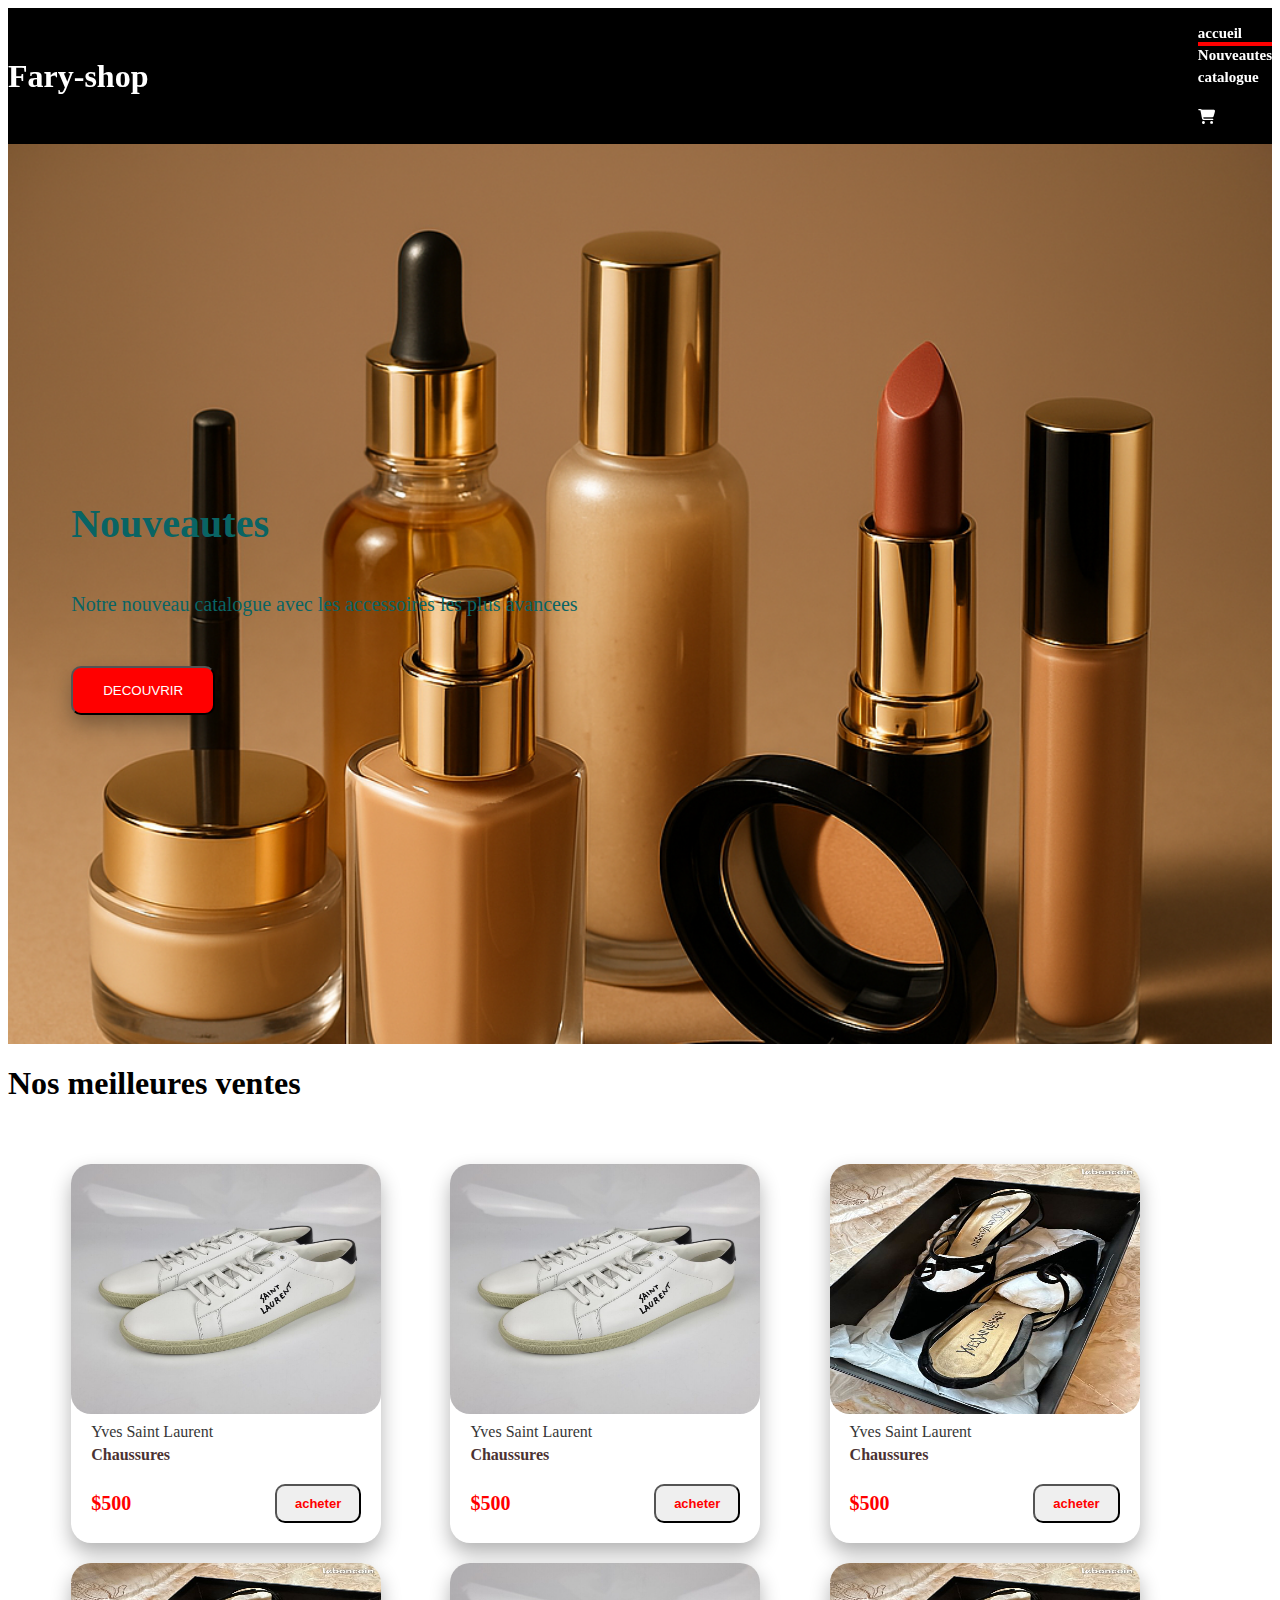
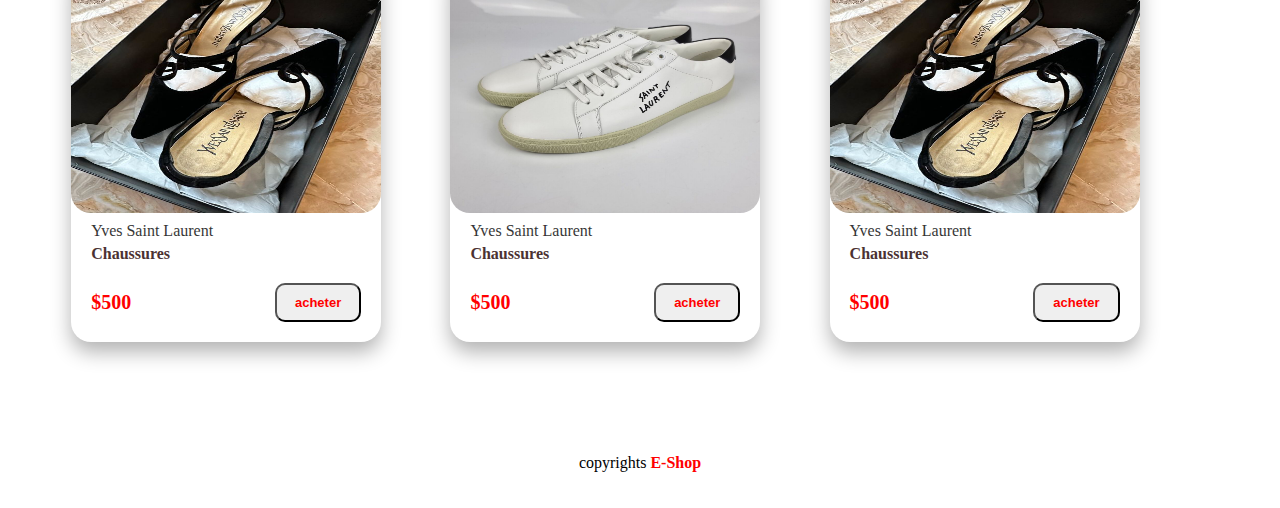
<file: index.html>
<!DOCTYPE html>
<html lang="en">

<head>
  <meta charset="UTF-8">
  <meta name="viewport" content="width=device-width, initial-scale=1.0">
  <link rel="stylesheet" href="style.css">
  <link rel="stylesheet" href="https://cdnjs.cloudflare.com/ajax/libs/font-awesome/6.7.2/css/all.min.css"
    integrity="sha512-Evv84Mr4kqVGRNSgIGL/F/aIDqQb7xQ2vcrdIwxfjThSH8CSR7PBEakCr51Ck+w+/U6swU2Im1vVX0SVk9ABhg=="
    crossorigin="anonymous" referrerpolicy="no-referrer" />
  <title>E-shop </title>
</head>

<body>
  <nav class="navbar">
    <div class="logo">
      <h1>Fary-shop </h1>
    </div>
    <ul class="menu">
      <li><a href="#" class="active">accueil</a></li>
      <li><a href="#scroll">Nouveautes</a></li>
      <li><a href="#">catalogue</a></li>
      <li><a href="#" lass="fa-solid fa-user"></a></li>
      <li><a href="#" class="fas fa-shopping-cart"></a></li>
    </ul>
  </nav>
  <section class="content">
    <h1>Nouveautes</h1>
    <p>Notre nouveau catalogue avec les accessoires les plus avancees</p>
    <a href="#scroll">
      <button class="decouvre">DECOUVRIR</button>
    </a>
  </section>

  <h1 class="produits_texte">Nos meilleures ventes</h1>
  <section id="scroll" class="section_produits">
    <div class="produits">

      <div class="carte">
        <div class="img"><img src="img/bar.jpg"></div>
        <div class="desc">Yves Saint Laurent </div>
        <div class="titre">Chaussures</div>
        <div class="box">
          <div class="prix">$500</div>
          <a href="page2.html">
            <button class="achat">acheter</button>
          </a>

        </div>
      </div>

      <div class="carte">
        <div class="img"><img src="img/bar.jpg"></div>
        <div class="desc">Yves Saint Laurent </div>
        <div class="titre">Chaussures</div>
        <div class="box">
          <div class="prix">$500</div>
          <a href="page2.html">
            <button class="achat">acheter</button>
          </a>

        </div>
      </div>


      <div class="carte">
        <div class="img"><img src="img/far.jpg"></div>
        <div class="desc">Yves Saint Laurent </div>
        <div class="titre">Chaussures</div>
        <div class="box">
          <div class="prix">$500</div>
          <a href="page2.html">
            <button class="achat">acheter</button>
          </a>

        </div>
      </div>


      <div class="carte">
        <div class="img"><img src="img/far.jpg"></div>
        <div class="desc">Yves Saint Laurent </div>
        <div class="titre">Chaussures</div>
        <div class="box">
          <div class="prix">$500</div>
          <a href="page2.html">
            <button class="achat">acheter</button>
          </a>

        </div>
      </div>


      <div class="carte">
        <div class="img"><img src="img/bar.jpg"></div>
        <div class="desc">Yves Saint Laurent </div>
        <div class="titre">Chaussures</div>
        <div class="box">
          <div class="prix">$500</div>
          <a href="page2.html">
            <button class="achat">acheter</button>
          </a>

        </div>
      </div>


      <div class="carte">
        <div class="img"><img src="img/far.jpg"></div>
        <div class="desc">Yves Saint Laurent </div>
        <div class="titre">Chaussures</div>
        <div class="box">
          <div class="prix">$500</div>
          <a href="page2.html">
            <button class="achat">acheter</button>
          </a>

        </div>
      </div>



    </div>
  </section>
  <footer>
    <p>copyrights <a href="#">E-Shop</a></p>
  </footer>
</body>

</html>
</file>
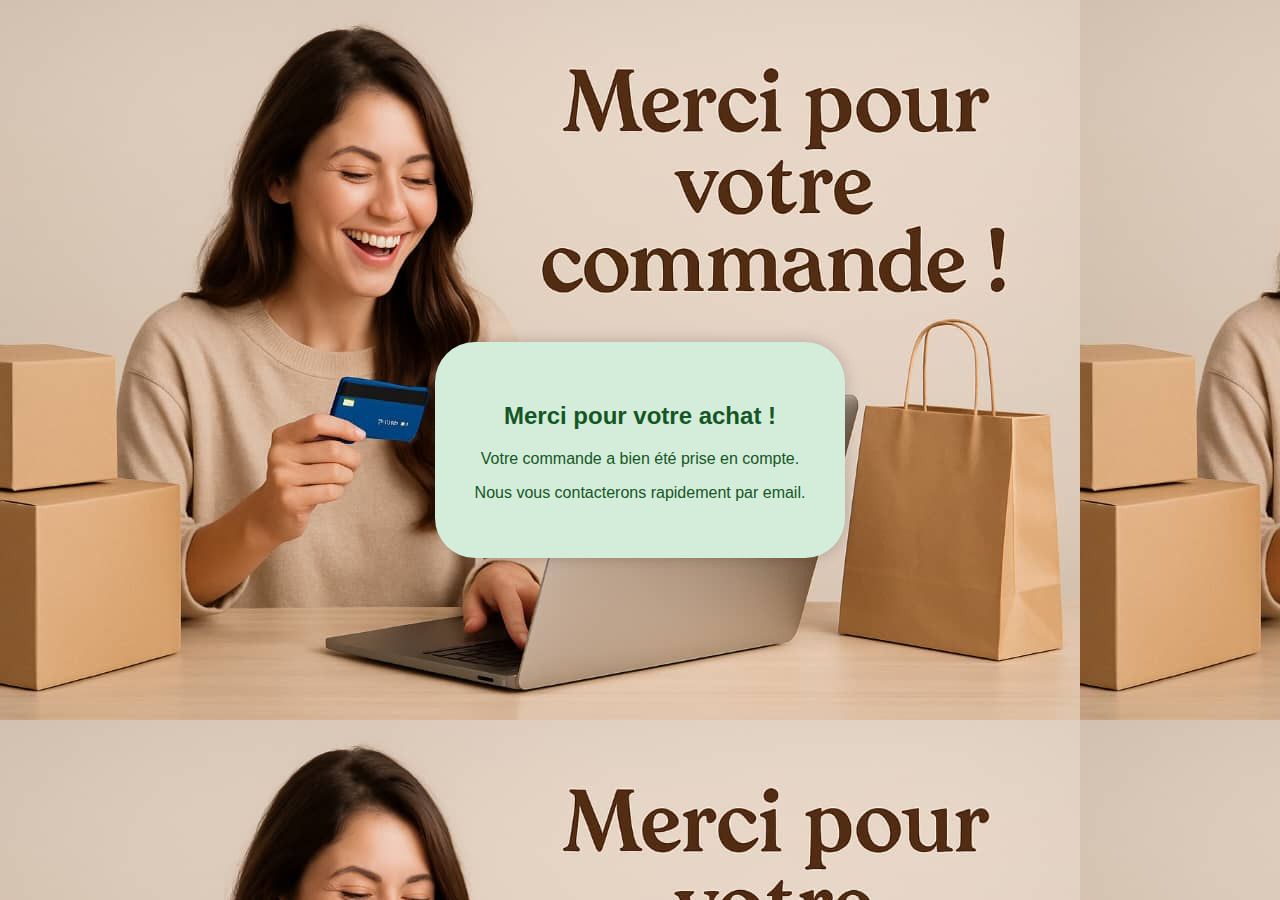
<file: message.html>
<html lang="gs">

<head>
    <meta charset="UTF-8">
    <meta name="viewport" content="width=device-width, initial-scale=1.0">
    <title>Document</title>
    <style>
        body {
            font-family: Arial, sans-serif;
            background-color: #f9f9f9;
            display: flex;
            justify-content: center;
            align-items: center;
            height: 100vh;
            margin: 0;
            background-image: url('nds.jpg');
        }

        .message {
            background: #d4edda;
            color: #155724;
            border-radius: 40px;
            padding: 40px;
            box-shadow: 0 0 15px rgba(0, 0, 0, 0.2);
            max-width: 400px;
            text-align: center;
        }
    </style>
</head>

<body>
    <div class="message">
        <h2>Merci pour votre achat !</h2>
        <p>Votre commande a bien été prise en compte.</p>
        <p>Nous vous contacterons rapidement par email.</p>
    </div>
</body>

</html>
</file>
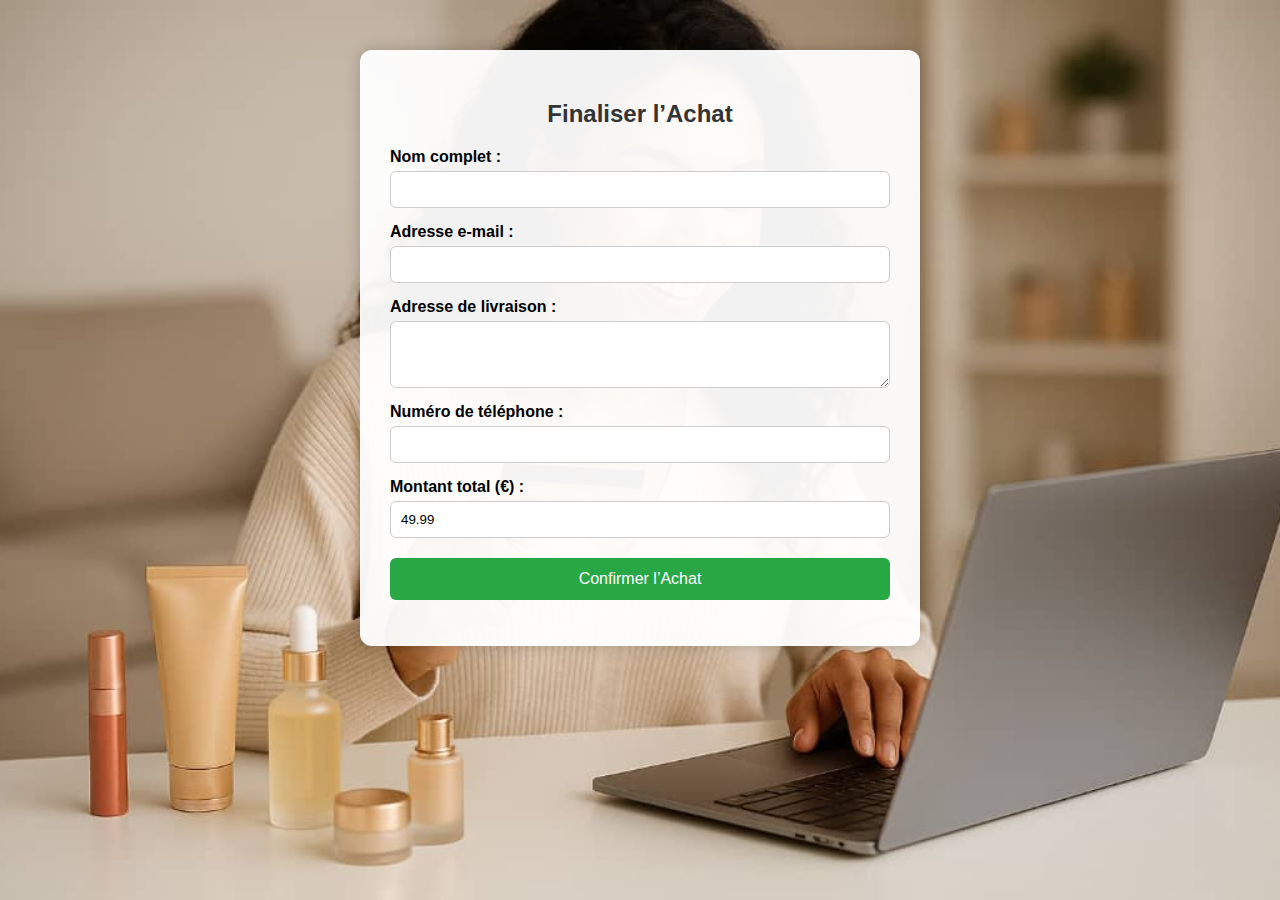
<file: page2.html>
<html lang="gs">

<head>
  <meta charset="UTF-8">
  <meta name="viewport" content="width=device-width, initial-scale=1.0">
  <link rel="stylesheet" href="achat.css">
  <title>Document</title>
</head>

<body>
  <div class="container">
    <h2>Finaliser l’Achat</h2>
    <form action="message.html" method="GET">
      <label for="nom">Nom complet :</label>
      <input type="text" id="nom" name="nom" required>

      <label for="email">Adresse e-mail :</label>
      <input type="email" id="email" name="email" required>

      <label for="adresse">Adresse de livraison :</label>
      <textarea id="adresse" name="adresse" rows="3" required></textarea>

      <label for="telephone">Numéro de téléphone :</label>
      <input type="text" id="telephone" name="telephone" required>

      <label for="montant">Montant total (€) :</label>
      <input type="number" id="montant" name="montant" value="49.99" readonly>
      
       <button type="submit">Confirmer l’Achat</button>
      
    </form>
  </div>


</body>

</html>
</file>
<file: style.css>
body{
    height: 100px;
}
.navbar{
    padding:  20 px 5%;
    display: flex;
    justify-content: space-between;
    align-items: center;
    position: sticky;
    top: 0%;
    z-index: 999;
    background-color:black ;
}
.navbar .logo h1 {
    color: white;
    cursor: pointer;
}
.navbar .menu li a{
    display: block;
    margin-left: 20px ;
    color: white;
    border-bottom: 4px solid transparent;
    text-decoration: none;
    font-size: 15px ;
    font-weight: bold;
}
.navbar .menu li .active{
    border-bottom: 4px solid red;
}
.navbar .menu li .a:hover{
    border-bottom: 4px solid red ;

}
.content{
    background-image: url(img/fmbige.PNG);
    background-size: cover;
    background-repeat: no-repeat;
    padding: 0 5%;
    display: flex;
    flex-direction: column;
    justify-content: center;
    align-items: flex-start;
    color: rgb(9, 100, 100);
    height: 100vh;

}
.content h1{
    font-size: 40px;
}
.content p{
    font-size: 20px;
    margin-top: 20px;

}
.content button{
    margin-top: 30px;
    padding: 15px 30px;
    border: 100;
    background: red;
    color: white;
    border-radius: 10px;
    cursor: pointer;
    box-shadow: 0 10px 20px rgba(0,0,0,0.3);

    
}
.produits_text{
    text-align: left;
    font-size: 30px;
    font-weight: 300px;
    margin-top: 30px;
    margin-left: 80px;
    color: slategray;

}
.section_produits{
    padding: 40px 5%;

}
.produits{
    display: grid;
    grid-template-columns: repeat(auto-fit,minmax(320px,1fr));

}
.produits .carte{
    width: 310px;
    background: white;
    box-shadow:0 10px 20px rgba(0,0,0,0.3);
    border-radius: 20px;
    margin-bottom: 20px;
  
}
.produits .carte img{
    height: 250px;
    width: 100%;
    border-radius: 20px;

}
.produits .carte .desc{
    padding: 5px 20px;
    opacity: 0.8;
     
}
 
.produits .carte .titre{
font-weight: 900;
font-size: 20 px;
color:rgb(75, 50, 50)    ;
padding: 0 20px;
}
.produits .carte .box{
    display: flex;
    justify-content: space-between ;
    align-items: center;
    padding: 20px; 
  
}
.produits .carte .prix{
    color: red;
    font-size: 20px;
    font-weight:bold ;
    border-radius: 10px;
}
.produits .carte .achat{
    font-size: 13px;
    font-weight:  900; 
    color:red; 
    padding: 10px 18px;
    border-radius: 10px;

}
.produits .carte .box .achat:hover{
    cursor: pointer;
    background: black;
    color: white;
transform: translateY(-10px);

}
footer{
    background: white;
    height: 10vh;

}
footer p{
    text-align: center;
    line-height: 10vh;

}
footer p a{
    text-decoration: none;
    color: red;
    font-weight: bold;
}
.carte:hover{

transform: translateY(-10px);
}


.decouvre.decouvre:hover{

transform: translateY(-10px);
}

html{
    scroll-behavior: smooth;
}
</file>
<file: achat.css>
body {
    font-family: Arial, sans-serif;

    background-image: url('snk.jpg');
    background-size: cover;
    background-position: center;
    margin: 0;
    padding: 0;
}

.container {
    max-width: 500px;
    background-color: rgba(255, 255, 255, 0.95);
    margin: 50px auto;
    padding: 30px;
    border-radius: 12px;
    box-shadow: 0 0 15px rgba(0, 0, 0, 0.2);
}

h2 {
    text-align: center;
    color: #333;
}

label {
    display: block;
    margin-top: 15px;
    font-weight: bold;
}

input[type="text"],
input[type="email"],
input[type="number"],
textarea {
    width: 100%;
    padding: 10px;
    margin-top: 5px;
    border: 1px solid #ccc;
    border-radius: 6px;
    box-sizing: border-box;
}

textarea {
    resize: vertical;
}

button {
    margin-top: 20px;
    width: 100%;
    padding: 12px;
    background-color: #28a745;
    color: white;
    border: none;
    font-size: 16px;
    border-radius: 6px;
    cursor: pointer;
}

button:hover {
    background-color: #218838;
}

body {
    font-family: Arial, sans-serif;
    background-image: url('snk.jpg');
    background-size: cover;
    background-position: center;
    margin: 0;
    padding: 0;
}

.container {
    max-width: 500px;
    background-color: rgba(255, 255, 255, 0.95);
    margin: 50px auto;
    padding: 30px;
    border-radius: 12px;
    box-shadow: 0 0 15px rgba(0, 0, 0, 0.2);
}

h2 {
    text-align: center;
    color: #333;
}

label {
    display: block;
    margin-top: 15px;
    font-weight: bold;
}

input[type="text"],
input[type="email"],
input[type="number"],
textarea {
    width: 100%;
    padding: 10px;
    margin-top: 5px;
    border: 1px solid #ccc;
    border-radius: 6px;
    box-sizing: border-box;
}

textarea {
    resize: vertical;
}

button {
    margin-top: 20px;
    width: 100%;
    padding: 12px;
    background-color: #28a745;
    color: white;
    border: none;
    font-size: 16px;
    border-radius: 6px;
    cursor: pointer;
}

button:hover {
    background-color: #218838;
}
</file>
